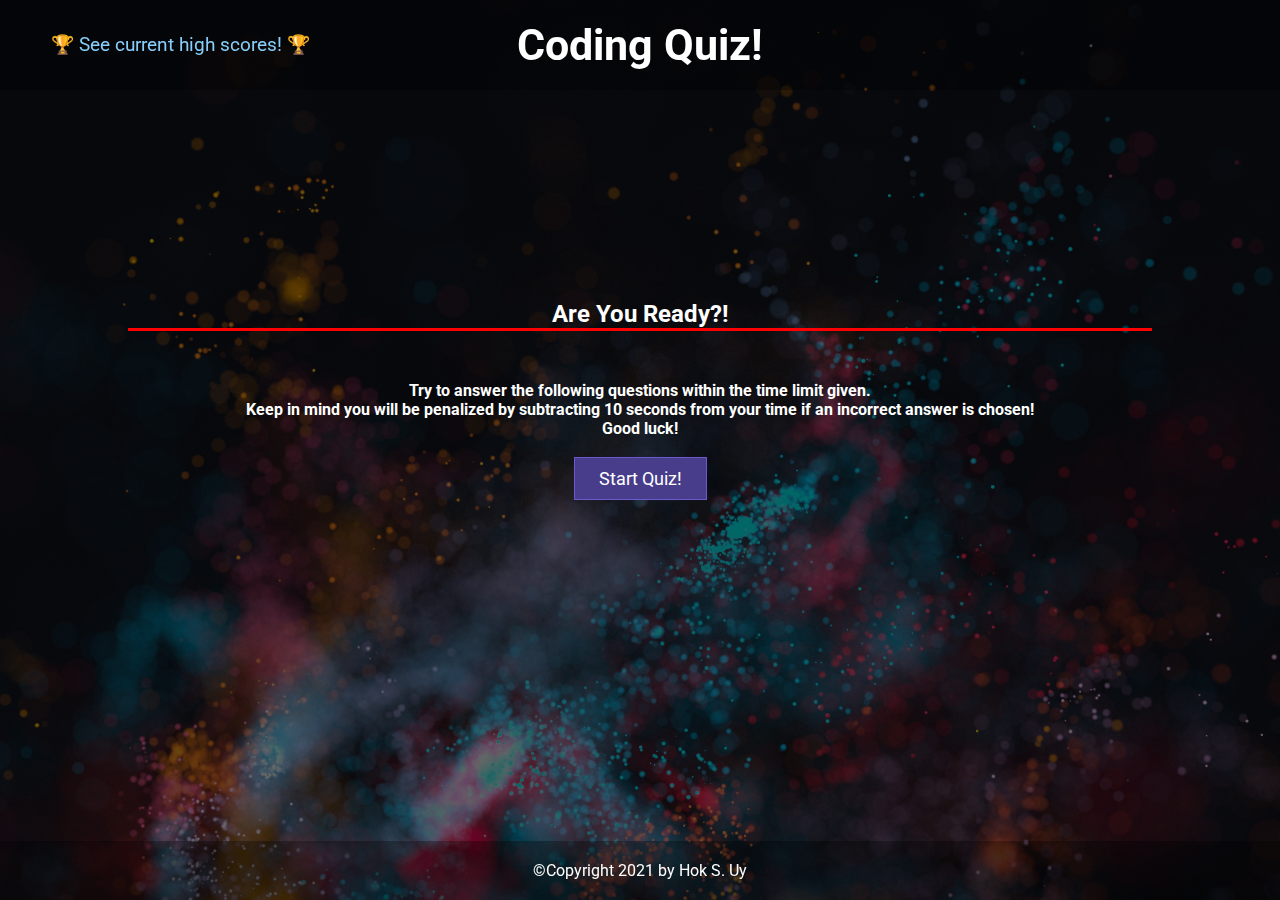
<file: index.html>
<!DOCTYPE html>
<html lang="en">
<head>
    <meta charset="UTF-8">
    <meta http-equiv="X-UA-Compatible" content="IE=edge">
    <meta name="viewport" content="width=device-width, initial-scale=1.0">
    <link rel="preconnect" href="https://fonts.googleapis.com">
    <link rel="preconnect" href="https://fonts.gstatic.com" crossorigin>
    <link href="https://fonts.googleapis.com/css2?family=Roboto&display=swap" rel="stylesheet">
    <link rel="stylesheet" href="./assets/css/style.css"/>
    <link rel="stylesheet" href="./assets/css/index.css"/>
    <title>Coding Quiz Challenge</title>
</head>
<body>
    <section id="top">
        <header class="flex-header">
            <div>
                <a href="./highscores.html"><h3>🏆 See current high scores! 🏆</h3></a>
            </div>
            <div>
                <h1>Coding Quiz!</h1>
            </div>
            <div>
                <h3 id="time-left"></h3>
            </div>
        </header>
    </section>
    <section id="main">
        <div class="flex">
            <div class="flex-top"></div>
            <div class="flex-center">
                <div class="content">
                    <h2>Are You Ready?!</h2>
                    <h4>Try to answer the following questions within the time limit given.</h4>
                    <h4>Keep in mind you will be penalized by subtracting 10 seconds from your time if an incorrect answer is chosen!</h4>
                    <h4>Good luck!</h4>
                    <br>
                    <button id="start-button" class="button">Start Quiz!</button>
                </div>
            </div>
            <div class="flex-bottom"></div>
        </div>
    </section>
    <section id="footer">
        <footer class="flex-footer">
            <div>
                <p>&copy;Copyright 2021 by Hok S. Uy</p>
            </div>
        </footer>
    </section>
    <script src="./assets/js/script.js"></script>
</body>
</html>
</file>
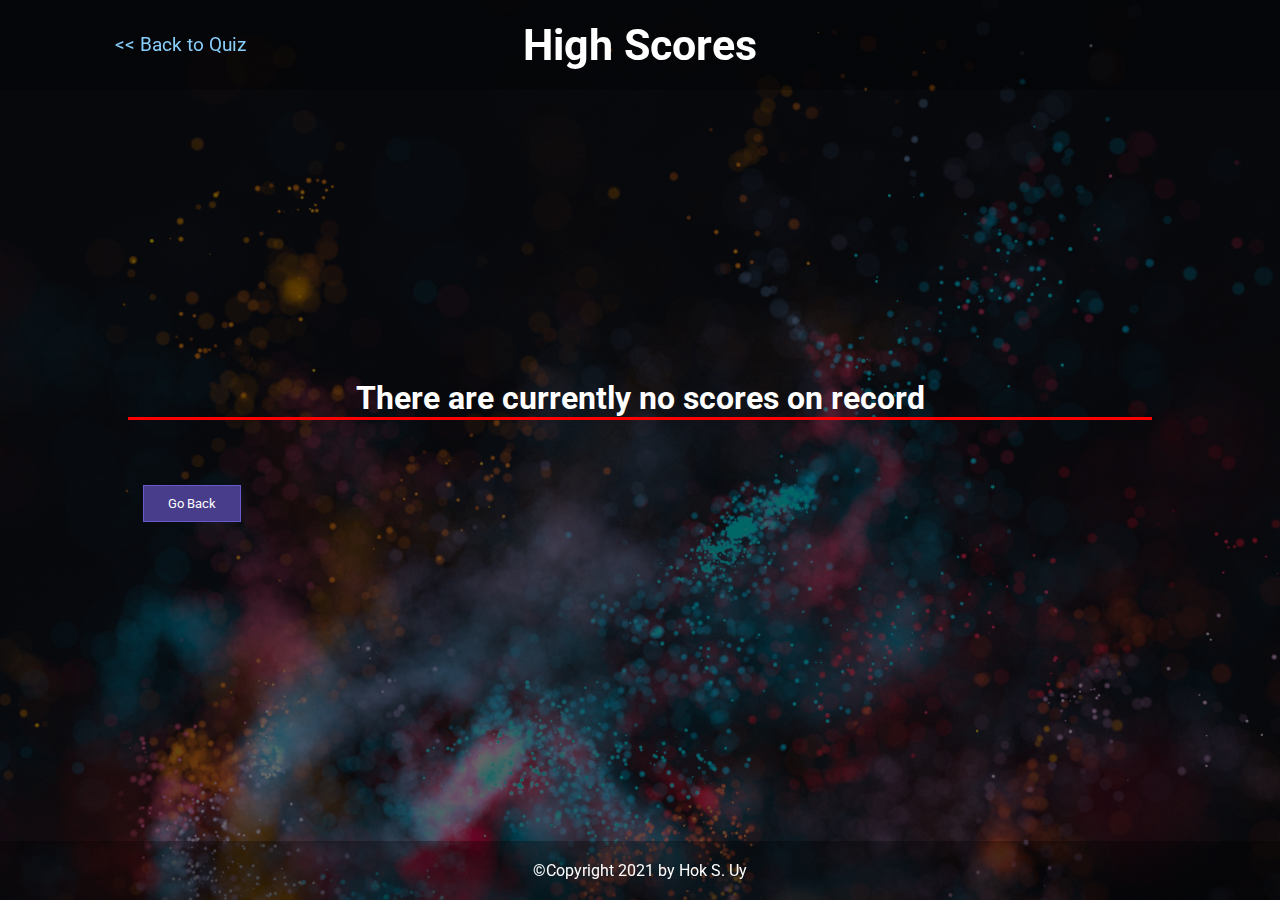
<file: highscores.html>
<!DOCTYPE html>
<html lang="en">
<head>
    <meta charset="UTF-8">
    <meta http-equiv="X-UA-Compatible" content="IE=edge">
    <meta name="viewport" content="width=device-width, initial-scale=1.0">
    <link rel="preconnect" href="https://fonts.googleapis.com">
    <link rel="preconnect" href="https://fonts.gstatic.com" crossorigin>
    <link href="https://fonts.googleapis.com/css2?family=Roboto&display=swap" rel="stylesheet">
    <link rel="stylesheet" href="./assets/css/style.css"/>
    <link rel="stylesheet" href="./assets/css/scores.css"/>
    <title>High Scores</title>
</head>
<body>
    <section id="top">
        <header class="flex-header">
            <div>
                <a href="./index.html"><h3><< Back to Quiz</h3></a>
            </div>
            <div>
                <h1>High Scores</h1>
            </div>
            <div>
            </div>
        </header>
    </section>
    <section id="main">
        <div class="flex">
            <div class="flex-top"></div>
            <div class="flex-center">
                <div class="content">
                </div>
            </div>
            <div class="flex-bottom"></div>
        </div>
    </section>
    <section id="footer">
        <footer class="flex-footer">
            <div>
                <p>&copy;Copyright 2021 by Hok S. Uy</p>
            </div>
        </footer>
    </section>
    <script src="./assets/js/script.js"></script>
</body>
</html>
</file>
<file: assets/css/style.css>
/*
Shared main stylesheet for entire webapp
*/
* {
    margin: 0;
    padding: 0;
    box-sizing: border-box;
    font-family: 'Roboto', sans-serif;
}

body {
    background: linear-gradient(
        rgba(0, 0, 0, 0.6), 
        rgba(0, 0, 0, 0.6)),
        url("../images/bg.jpg");
    background-size: cover;
    background-position: center;
    background-attachment: fixed;
    background-position: 80%;
    color: white;
}

/* Header styling */
.flex-header {
    padding: 20px 30px;
    background: linear-gradient(
        rgba(0, 0, 0, 0.3), 
        rgba(0, 0, 0, 0.3));
    display: flex;
    justify-content: space-between;
    flex-wrap: wrap;
    position: fixed;
    top: 0;
    z-index: 9999;
    width: 100%;
}

.flex-header div {
    text-align: center;
    margin: auto 0px;
    min-width: 300px;
}

.flex-header div h1 {
    font-size: 43px;
}

.flex-header div a {
    text-decoration: none;
    color: lightskyblue;
}

.flex-header div a h3 {
    font-weight: normal;
}

.flex-header div a:hover h3 > span {
    float: right;
    transform: rotate(45deg);
    -webkit-transform: rotate(45deg);
}

.flex {
    display: flex;
    justify-content: center;
    flex-wrap: wrap;
    align-items: center;
    height: 100vh;
    min-height: fit-content;
    width: 100%;
    margin: 0 auto;
}

.flex-top {
    align-self: flex-start;
}

.flex-center {
    width: 80%;
}

.flex-center .content h2 {
    text-align: center;
    margin-bottom: 50px;
    border-bottom: 3px solid red;
}

/* Button Styling */
.button {
    background-color: darkslateblue;
    border: 1px solid slateblue;
    cursor: pointer;
    color: white;
    padding: 10px 24px;
    width: 100%;
    text-align: left;
}

.button:hover {
    background-color: dodgerblue;
}

.flex-bottom {
    align-self: flex-end;
}

/* Footer Styling */
.flex-footer {
    text-align: center;
    padding: 20px 30px;
    background: linear-gradient(
        rgba(0, 0, 0, 0.3), 
        rgba(0, 0, 0, 0.3));
    display: flex;
    justify-content: center;
    flex-wrap: wrap;
    position: fixed;
    bottom: 0;
    width: 100%;
}

/* Adaptive styling depending on screen sizes */
@media screen and (max-width: 680px) {
    .flex-header {
        padding: 20px 30px;
        background: linear-gradient(
            rgba(0, 0, 0, 0.3), 
            rgba(0, 0, 0, 0.3));
        display: flex;
        justify-content: center;
        align-content: center;
        flex-wrap: wrap;
        position: fixed;
        top: 0;
        z-index: 9999;
        width: 100%;
    }
}

@media screen and (max-width: 411px) {
    .flex-header div h1 {
        font-size: 32px;
    }

    .flex-header div a {
        font-size: 13px;
    }

    .flex-center h2 {
        font-size: 18px;
    }

    .flex-center h3 {
        font-size: 16px;
    }

    .flex-center h4 {
        font-size: 14px;
    }

    .flex-footer {
        font-size: 12px;
    }
}
</file>
<file: assets/css/index.css>
/*
Stylesheet for index.html main quiz styling
*/
/* Main content styling */
.flex-center .content {
    min-height: 300px;
    max-height: fit-content;
}

.flex-center .content h3 {
    text-align: center;
    font-size: 30px;
}

.flex-center .content p {
    text-align: center;
    font-size: 18px;
}

.flex-center .content button {
    margin: 10px auto;
    font-size: 18px;
    display: block;
}

.flex-center .content .answers {
    align-items: center;
}

.flex-center .content h4 {
    text-align: center;
}

/* Start button styling */
#start-button {
    text-align: center;
    width: max-content;
    margin: 0 auto;
}

/* Default button position styling */
.button {
    display: block;
}

/* Styling for user input form */
.user-input {
    margin: 0 auto;
    width: fit-content;
    padding: 10px;
}

#name {
    padding: 10px 5px;
    font-size: 24px;
    text-align: center;
}

#submit-btn {
    margin-top: 5px;
    width: auto;
}

/* Adaptive quiz sizing styling for screen sizes */
@media screen and (max-width: 411px) {
    .flex-center .content .button {
        font-size: 14px;
    }
}
</file>
<file: assets/css/scores.css>
/*
Stylesheet for highscores.html scoreboard styling
*/
/* Main content styling */
.top-scores {
    border-bottom: 5px solid red;
    font-size: 32px;
}

table {
    border-collapse: collapse;
    width: 100%;
}

th {
    font-size: 20px;
}

th, td {
    text-align: left;
    padding: 8px;
}

.button {
    width: fit-content;
}

.score-table tr:nth-child(even) {
    background: linear-gradient(
        rgba(255, 255, 255, .3), 
        rgba(255, 255, 255, .3));
}

.button {
    margin: 15px 0 0 15px;
}
</file>
